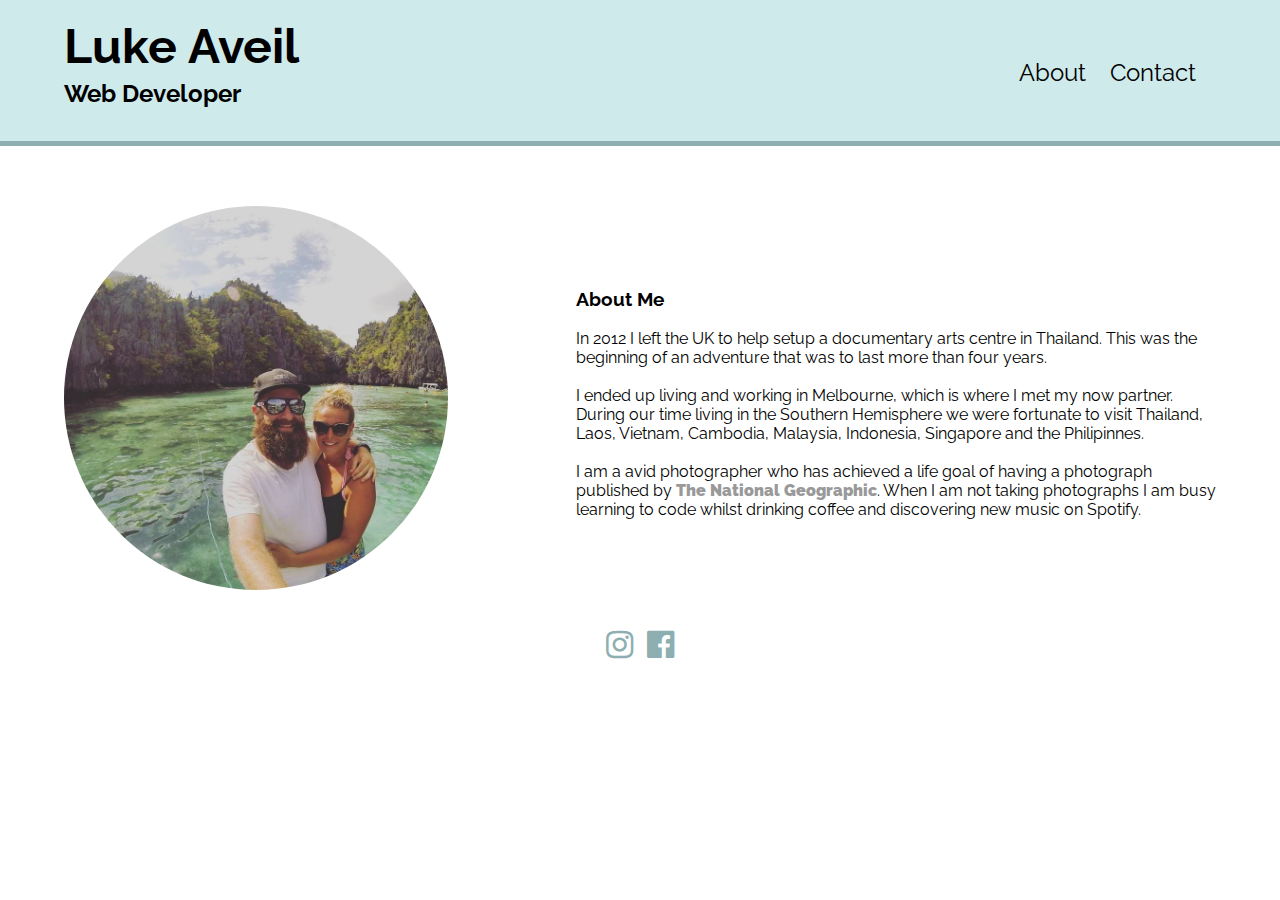
<file: index.html>
<!DOCTYPE html>
<head>
	<title>Luke Aveil</title>
	<link rel="stylesheet" href="css/normalize.css">
	<link rel="stylesheet" href="css/main.css">
	<link rel="stylesheet" href="css/responsive.css">
	<link href='http://fonts.googleapis.com/css?family=PT+Sans+Narrow:400,700|Raleway:300' rel='stylesheet' type='text/css'>
	<link rel="stylesheet" href="https://maxcdn.bootstrapcdn.com/font-awesome/4.5.0/css/font-awesome.min.css">
	<script src="https://ajax.googleapis.com/ajax/libs/jquery/1.12.0/jquery.min.js"></script>
	
</head>
<body>
	<header>
		<div id="title">
			<h1>Luke Aveil</h1>
			<h2>Web Developer</h2>
		</div>
		<nav>
			<ul>
				<li class="selected">About</li>
				<li><a href="contact.html">Contact</a></li>
			</ul>
		</nav>
	</header>
	<div class="photo">
		<img src="img/me.jpg" alt="Photograph of Luke Aveil" class="profile-photo">
	</div>
	<div class="bio">
		<h3>About Me</h3>
		<p>In 2012 I left the UK to help setup a documentary arts centre in Thailand. This was the beginning of an adventure that was to last more than four years. 
		<br /><br />
		I ended up living and working in Melbourne, which is where I met my now partner. During our time living in the Southern Hemisphere we were fortunate to visit Thailand, Laos, Vietnam, Cambodia, Malaysia, Indonesia, Singapore and the Philipinnes. 
		<br /><br />
		I am a avid photographer who has achieved a life goal of having a photograph published by <a href="http://photography.nationalgeographic.com/photography/photo-of-the-day/fitzroy-gardens-melbourne-australia/" target="_blank">The National Geographic</a>. When I am not taking photographs I am busy learning to code whilst drinking coffee and discovering new music on Spotify.
		</p>
	</div>
	<footer>
		<a href="https://www.instagram.com/lukeaveilphotography/" target="_blank"><i class="fa fa-instagram fa-2x"></i></a>
		<a href="https://www.facebook.com/lukeaveil.photographer/" target="_blank"><i class="fa fa-facebook-official fa-2x"></i></a>
	</footer>
</body>
</file>
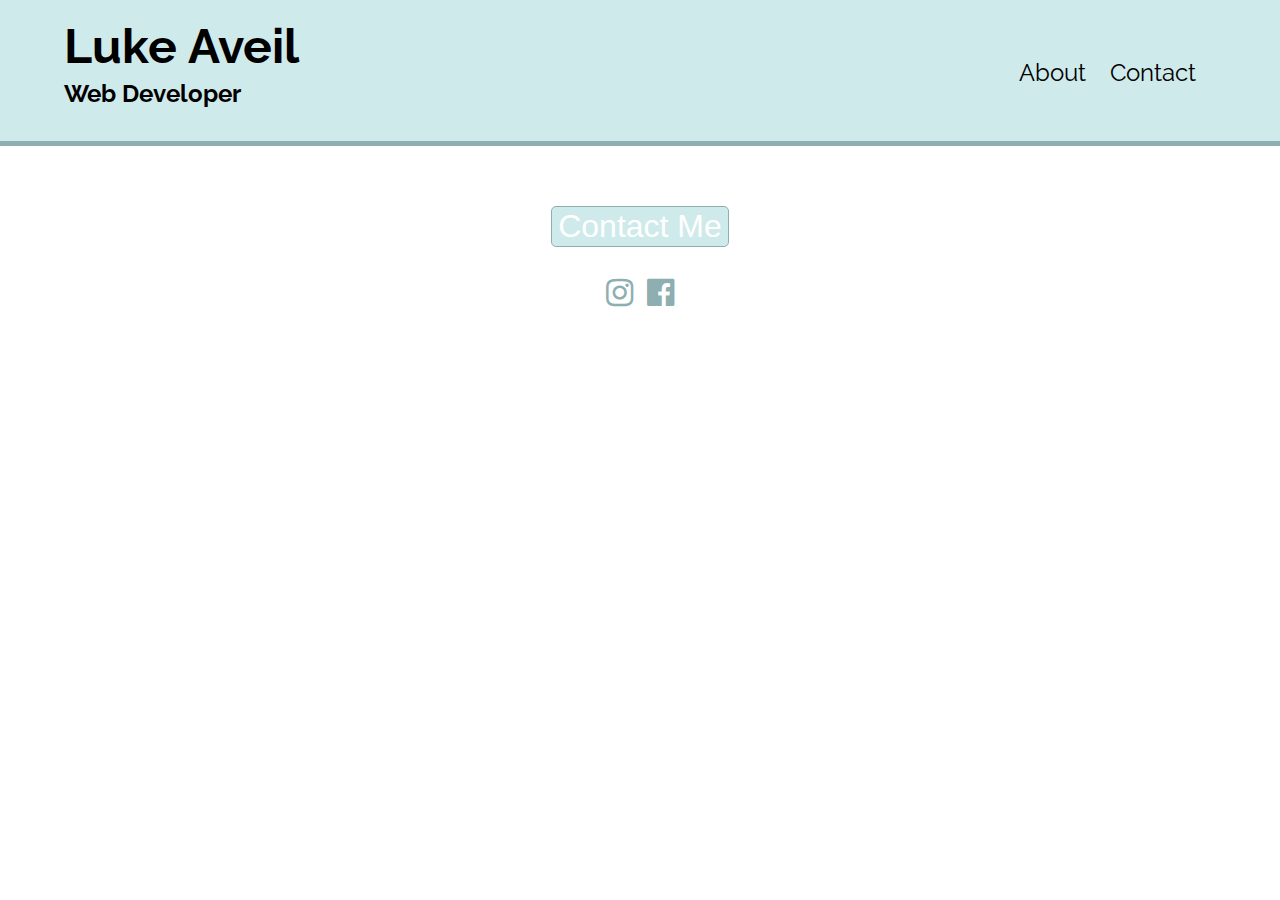
<file: contact.html>
<!DOCTYPE html>
<head>
	<title>Luke Aveil</title>
	<link rel="stylesheet" href="css/normalize.css">
	<link rel="stylesheet" href="css/main.css">
	<link rel="stylesheet" href="css/responsive.css">
	<link href='http://fonts.googleapis.com/css?family=PT+Sans+Narrow:400,700|Raleway:300' rel='stylesheet' type='text/css'>
	<link rel="stylesheet" href="https://maxcdn.bootstrapcdn.com/font-awesome/4.5.0/css/font-awesome.min.css">
	<script src="https://ajax.googleapis.com/ajax/libs/jquery/1.12.0/jquery.min.js"></script>
	<script type="text/javascript" src="jquery.js"></script>
</head>
<body>
	<header>
		<div id="title">
			<h1>Luke Aveil</h1>
			<h2>Web Developer</h2>
		</div>
		<nav>
			<ul>
				<li><a href="index.html">About</a></li>
				<li class="selected">Contact</li>
			</ul>
		</nav>
	</header>
	<div class="activate">
		<button class="fade">Contact Me</button>
	</div>
	<div class="contact">
		<form>
			<div>
				<label for="name">Name:</label>
				<input type="text" id="name" />
			</div>
			<div>
				<label for="mail">Email:</label>
				<input type="email" id="mail" />
			</div>
			<div>
				<label for="msg">Message:</label>
				<textarea id="msg"></textarea>
			</div>
			<div class="button">
				<button type="submit">Send</button>
			</div>	
		</form>
		<div class="details">
			<div class="email">
				<i class="fa fa-envelope-o fa-2x"></i>
				<p>lukeaveil@yahoo.com</p>
			</div>
			<div class="phone">	
				<i class="fa fa-phone fa-2x"></i>
				<p>07521094872</p>
			</div>
		</div>
	</div>
	<footer> <!--cannot align these at the bottom of page, as with index.html-->
		<a href="https://www.instagram.com/lukeaveilphotography/" target="_blank"><i class="fa fa-instagram fa-2x"></i></a> 
		<a href="https://www.facebook.com/lukeaveil.photographer/" target="_blank"><i class="fa fa-facebook-official fa-2x"></i></a>
	</footer>
</body>
</file>
<file: css/main.css>
* {
  -moz-box-sizing: border-box;
  -webkit-box-sizing: border-box;
  box-sizing: border-box;
}

/***************
General
****************/

body {
	font-family: 'Raleway', sans-serif;
}


/***************
header
****************/

header {
	border-bottom: 5px solid #8DAFB2;
	margin-bottom: 60px;
	background: #CFEAEB;
	padding: 5px 0 0 0;
	width: 100%;
	float: left;
}

h1 {
	font-size: 3em;
	margin: 0;
}

h2 {
	font-size: 1.5em;
	margin-top: 5px;
}

#title {
	float: left;
	margin: 1% 5%;
	text-align: left;
}

/***************
navigation
****************/

nav {
	float: right;
	margin: 1% 5%;
	text-align: right;
}

nav ul {
	list-style: none;
	margin: 25px 10px;
	padding: 0;
}

nav li {
	display: inline-block;
	padding: 15px 10px;
	font-size: 1.5em;
}

nav a {
	text-decoration: none;
	color: #000;
}

nav a:hover {
	color: #999;
}

nav a.selected { /**** Why doesn't this work!?! ****/
	color: #fff;
}
/***************
About
****************/

img {
	border-radius: 100%;
	max-width: 30%;
	float: left;
	margin-left: 5%;
}

.bio {
	float: right;
	width: 50%;
	margin: 5%;
}

.bio a {
	font-weight: 900;
	color: #999;
	text-decoration: none;
}

.bio a:hover {
	color: #000;
}

/***************
Contact
****************/
.contact {
	display: none;
}

form {
	margin: 0 auto;
	width: 400px;
	padding: 2px;
	border-radius: 5%;
	/******

	border: 1px solid #ccc; 

	can add border when I can
	figure out how to center form!?!*******/ 
}

form div {
	margin-top: 10px;
}

label {
	display: inline-block;
	width: 90px;
	text-align: right;
}

input, textarea {
	font: 1em;
	width: 300px;
	border: 1px solid #999;
}

textarea {
	resize: vertical;
}

.button {
	margin-left: 4px;
	text-align: center;
}

.details {
	text-align: left;
	clear: both;
	margin: 0 auto;
	width: 200px;
}

.details i {
	margin-bottom: 3px;
}

.details p {
	margin-bottom: 8px;
	margin-top: 3px;
}

.activate {
	margin: 0 auto;
	text-align: center;
}

.fade {
	font-size: 2em;
	color: #fff;
	background-color: #CFEAEB;
	border-radius: 5px;
	border: 1px solid #8DAFB2;
}

/***************
Footer
****************/

footer {
	text-align: center;
	clear: both;
	padding: 30px 0 0 0;
}

footer a {
	margin: 0 5px;
	color: #8DAFB2;
}

footer a:hover {
	color: #000;
}
</file>
<file: css/responsive.css>
@media screen and (max-width: 480px) {

/****************************
About
*****************************/
	.photo {
		padding: 0 5%;
	}

	img {
		max-width: 100%;
		margin: 0 auto;
		margin-bottom: 30px;
	}

	.bio {
		width: 100%; 
		text-align: none;	
		margin: 0 auto;		
		padding: 0 5%;		
	}

	.bio h3 {
		font-size: 1.5em;
	}

	.bio p {
		font-size: 1.1em;
		max-width: 100%;
		
	}

/****************************
Header/Navigation
*****************************/

	header {
		border-bottom: none;
		margin-bottom: 20px;
	}

	#title {
		text-align: center;
		margin: 0;
		float: none;
	}

	nav {
		text-align: center;
		margin: 0;
		float: none;
		background: #8DAFB2;
	}

	nav ul {
		margin: 0 10px;
		padding: 0;
	}

	nav li {
		display: inline-block;
		font-size: 1em;
		padding: 5px;
	}

	footer {
		padding: 30px;
	}

/****************************
Contact
*****************************/
	label {
		display: inline-block;
		width: 90px;
		text-align: right;
	}

	input, textarea {	
		width: 50%;
	}
}
</file>
